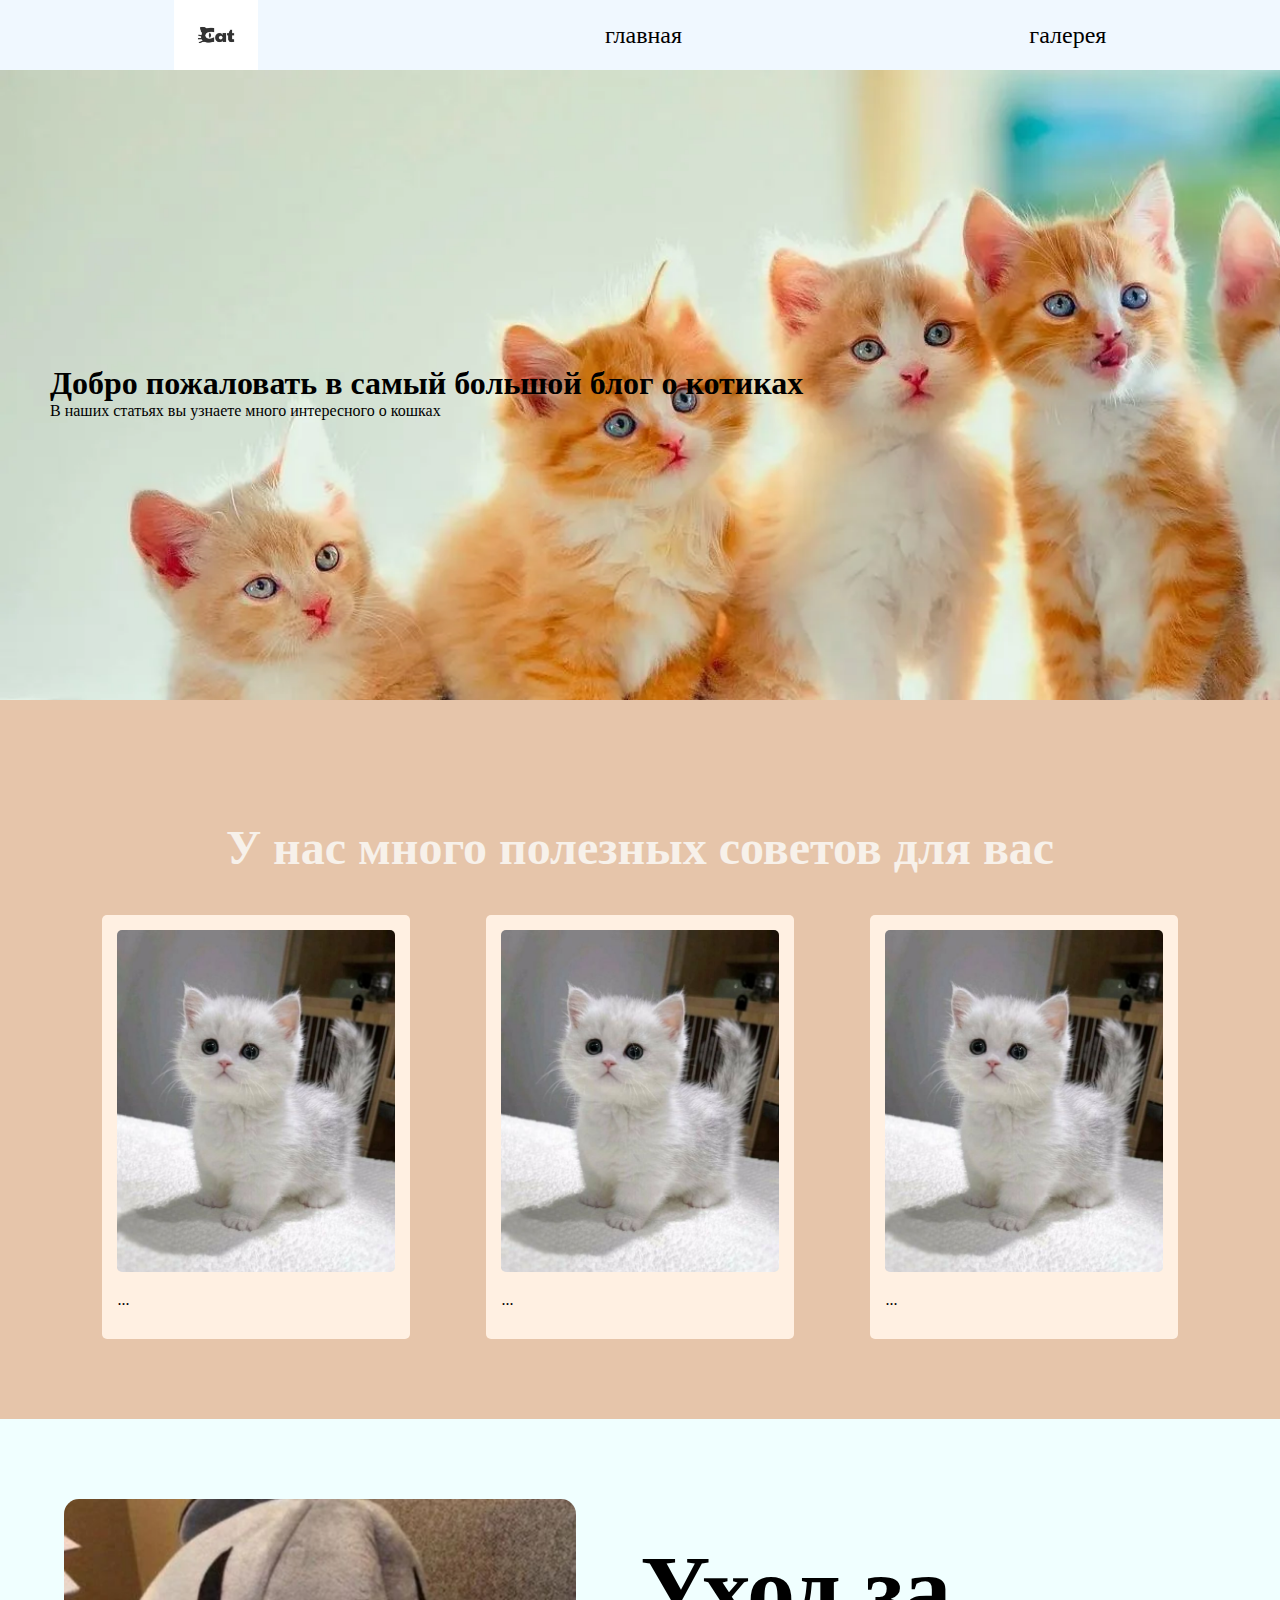
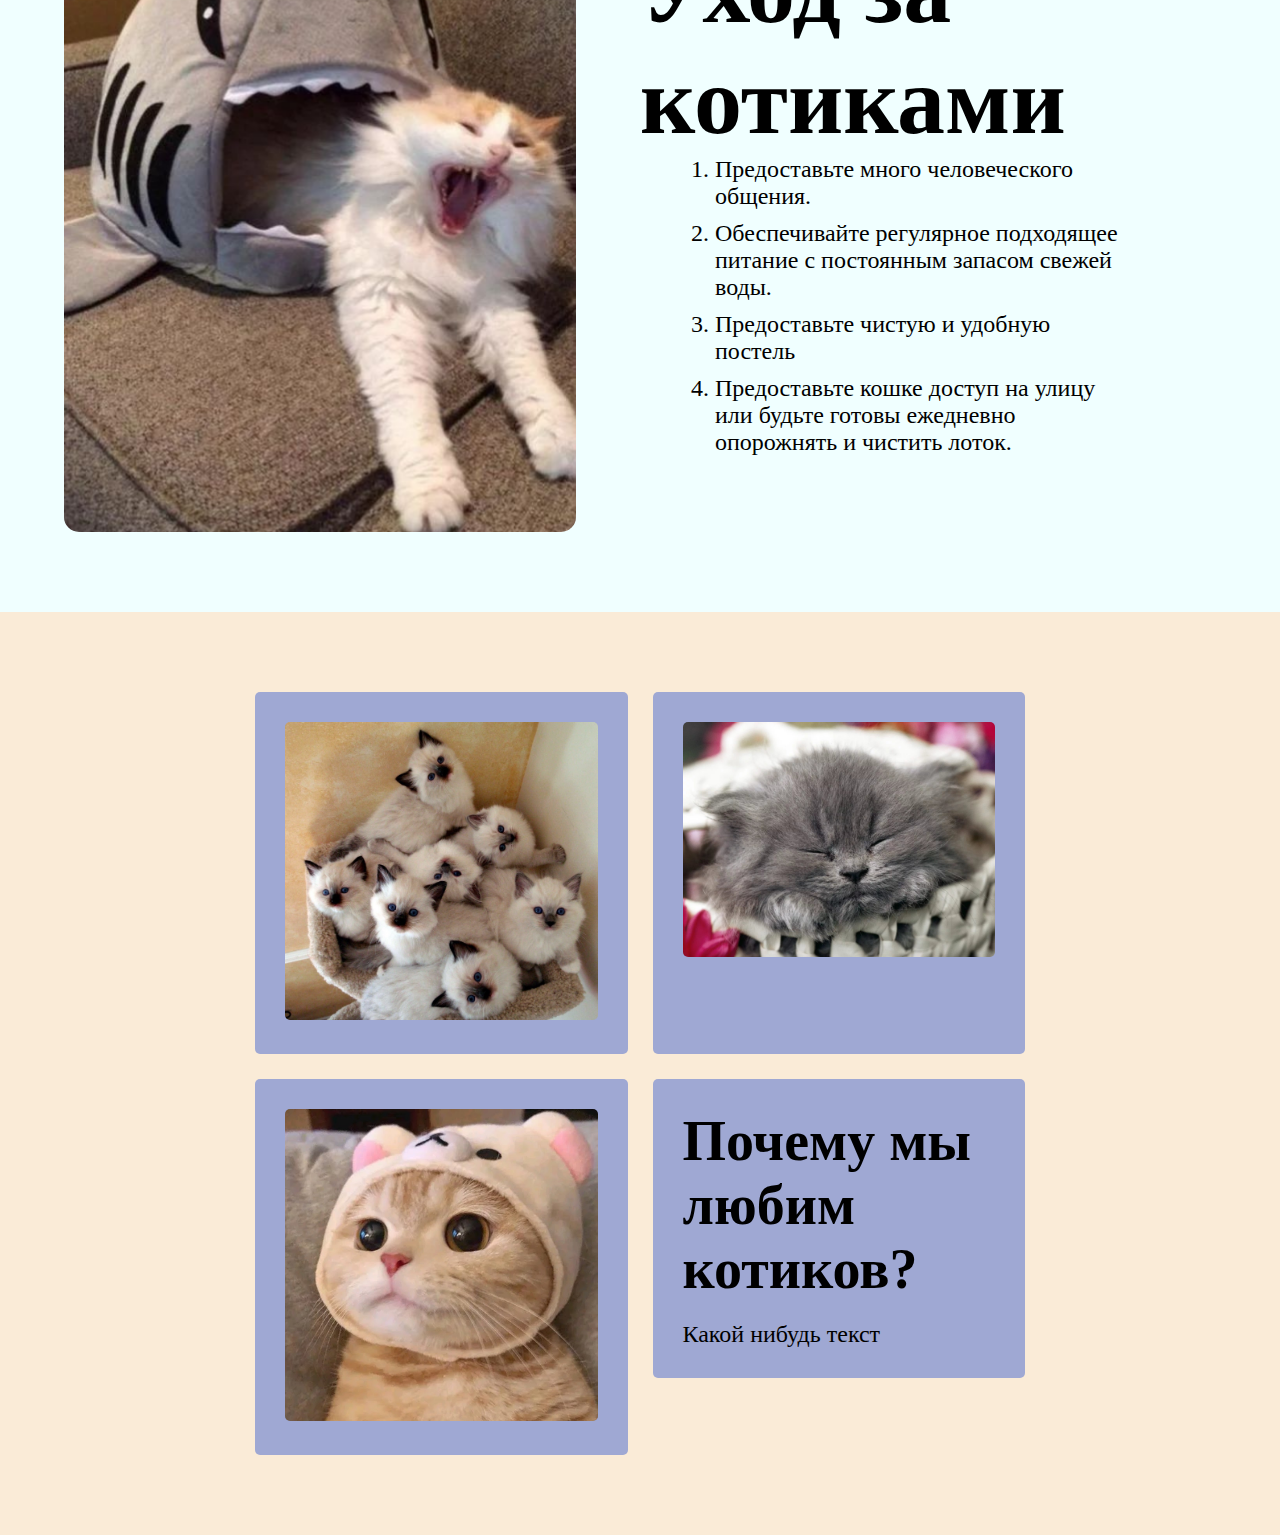
<file: index.html>
<!DOCTYPE html>
<html lang="en">
<head>
    <meta charset="UTF-8">
    <meta name="viewport" content="width=device-width, initial-scale=1.0">
    <title>Document</title>
    <link rel="stylesheet" href="style.css">
</head>
<body>
    <header class="header">
        <img src="./im/image 1 (1).png" alt="">
        <a href="index.html">главная</a>
        <a href="gallery.html">галерея</a>
    </header> 
    <div class="main_page">
        <div class="main_text">
            <h1>Добро пожаловать в самый большой блог о котиках</h1>
            <p>В наших статьях вы узнаете много интересного о кошках</p>

        </div>
    </div> 
    <div class="second_page">
        <h1>У нас много полезных советов для вас</h1>
        <div class="second_page_cards">
            <div class="card">
                <img src="./im/image 2.png" alt="">
                <p>...</p>
            </div>
            <div class="card">
                <img src="./im/image 2.png" alt="">
                <p>...</p>
            </div>
            <div class="card">
                <img src="./im/image 2.png" alt="">
                <p>...</p>
            </div>    
        </div>
    </div>
    <div class="third_page">
        <img src="./im/image 3 (2).png" alt="">
        <div class="third_text">
            <h1>Уход за котиками</h1>
            <ul>
                <li>Предоставьте много человеческого общения.</li>
                <li>Обеспечивайте регулярное подходящее питание с постоянным запасом свежей воды.</li>
                <li>Предоставьте чистую и удобную постель</li>
                <li>Предоставьте кошке доступ на улицу или будьте готовы ежедневно опорожнять и чистить лоток.</li>
            </ul>
        </div>
    </div>
    </div> 

    <div class="fourth_page">
        <div class="fourth_page_cards">
            <div class="cards">
                <img src="./im/Котят.jpg" alt="">

            </div>
            <div class="cards">
                <img src="./im/i-7.jpg" alt="">
                
            </div>
            <div class="cards">
                <img src="./im/unnamed.jpg" alt="">
                
            </div>
            <div class="fourth_text">
                <div class="cardss">
                    <h2>Почему мы любим котиков?</h2>
                    <p>Какой нибудь текст</p>

                </div>


            </div>

        </div>
    </div>

</body>
</html>
</file>
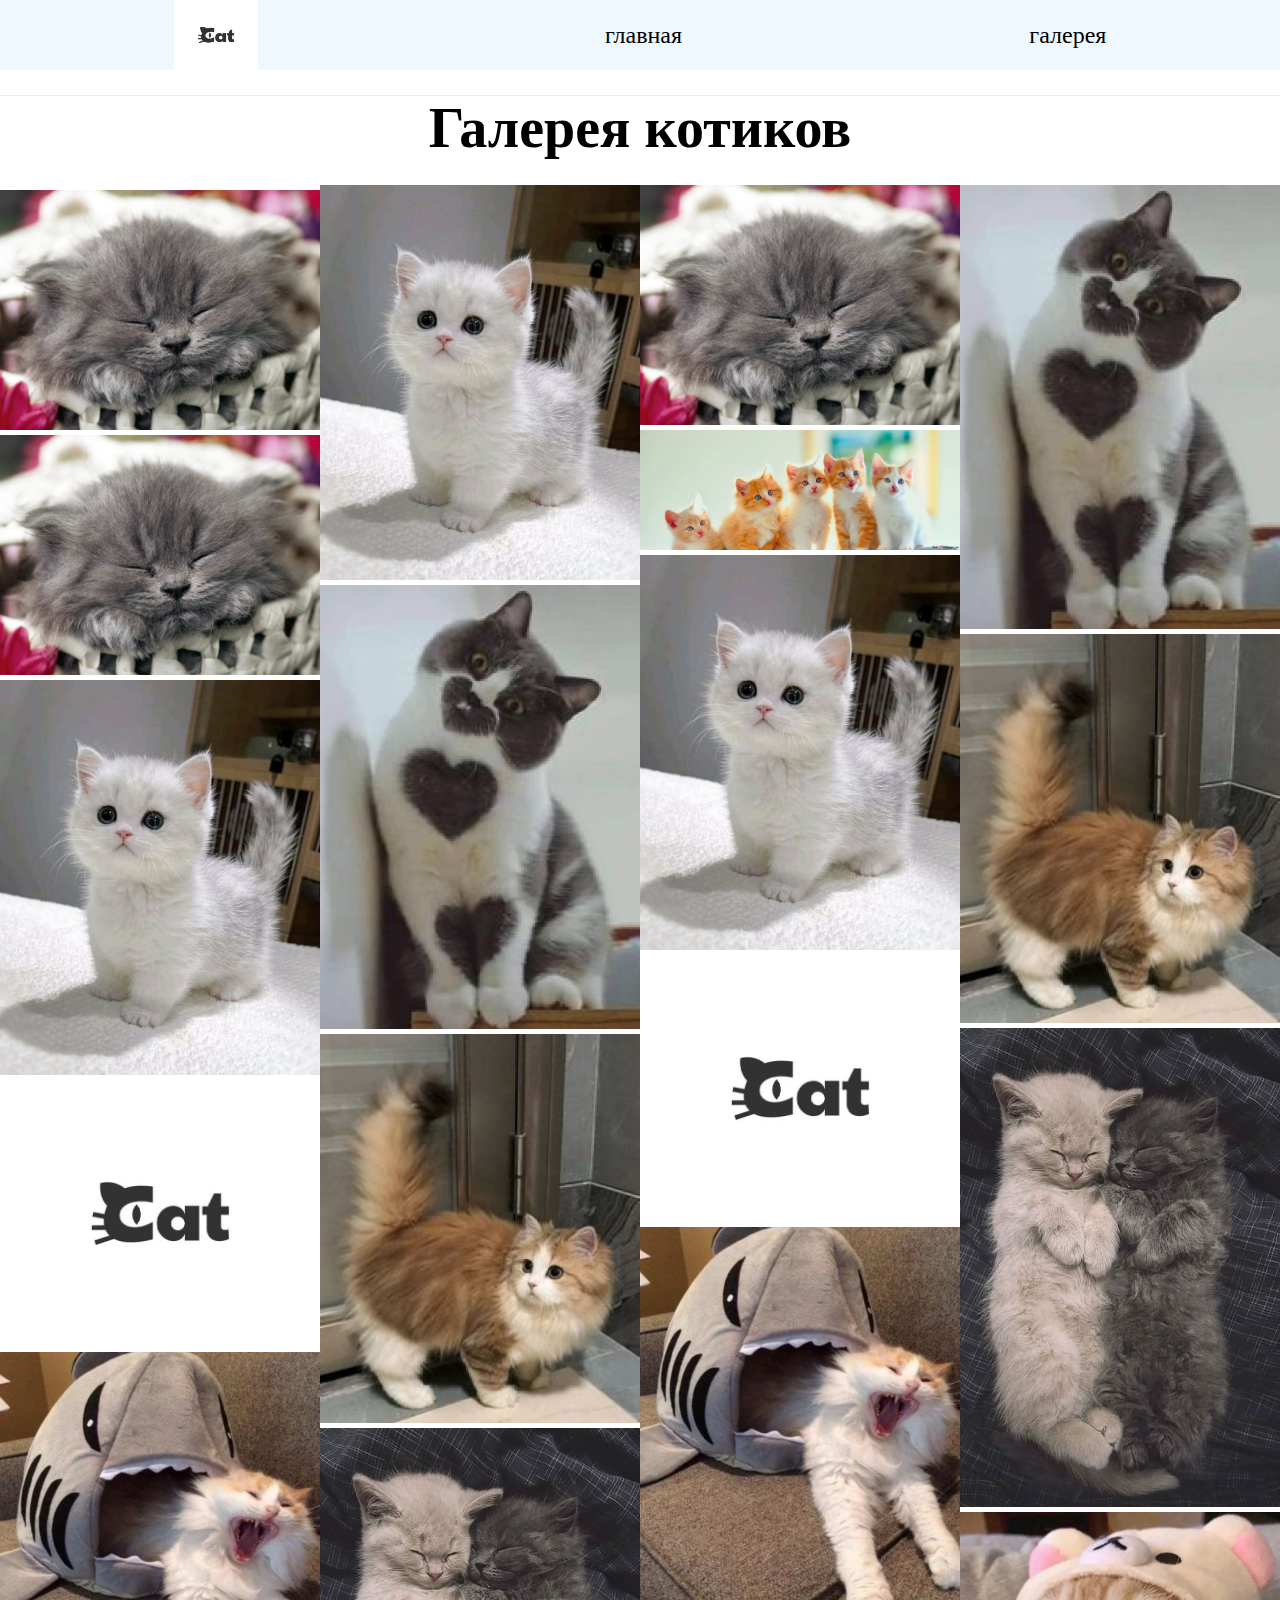
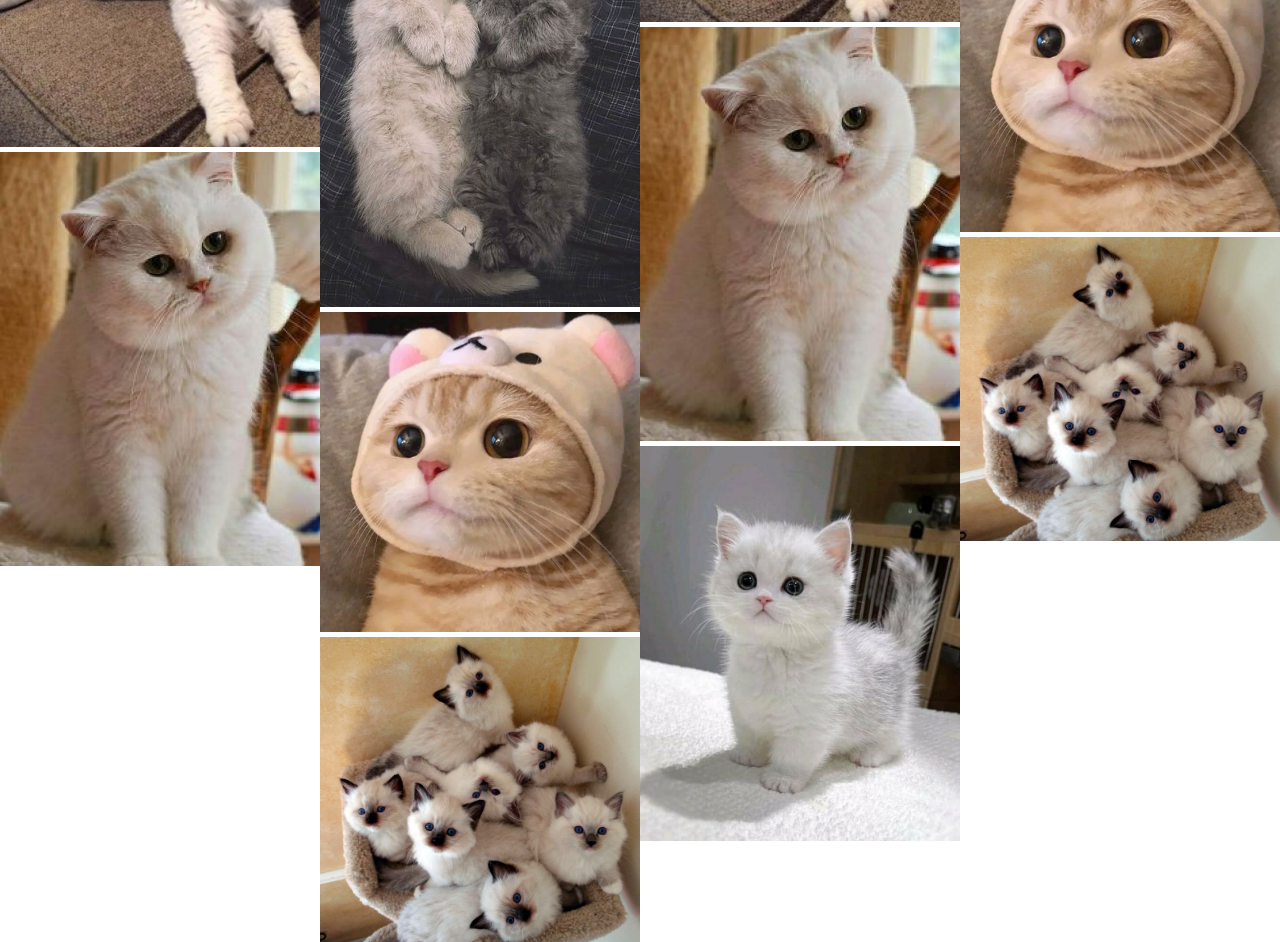
<file: gallery.html>
<!DOCTYPE html>
<html lang="en">
<head>
    <meta charset="UTF-8">
    <meta name="viewport" content="width=device-width, initial-scale=1.0">
    <title>Document</title>
    <link rel="stylesheet" href="style.css">
</head>
<body>
    <header class="header">
        <img src="./im/image 1 (1).png" alt="">
        <a href="index.html">главная</a>
        <a href="gallery.html">галерея</a>
    </header>
    <h1 class="gallery_text">Галерея котиков</h1>
    <div class="img-box">
        <a href="./im/i-7.jpg"><img src="./im/i-7.jpg" alt=" Gallery Image" class="image"></a>
        <a href="./im/i.webp"><img src="./im/i-7.jpg" alt=" Gallery Image" class="image"> </a>
        <a href="./im/image 2.png"><img src="./im/image 2.png" alt=" Gallery Image" class="image"></a>
        <a href="./im/image 1 (1).png"><img src="./im/image 1 (1).png" alt=" Gallery Image" class="image"></a>
        <a href="./im/image 3 (2).png"><img src="./im/image 3 (2).png" alt=" Gallery Image" class="image"></a>
        <a href="./im/image 4 (1).png"><img src="./im/image 4 (1).png" alt=" Gallery Image" class="image"></a>
        <a href="./im/image 2.png"><img src="./im/image 2.png" alt=" Gallery Image" class="image"></a>
        <a href="./im/image 6 (1).png"><img src="./im/image 6 (1).png" alt=" Gallery Image" class="image"></a>
        <a href="./im/image 7 (1).png"><img src="./im/image 7 (1).png" alt=" Gallery Image" class="image"></a>
        <a href="./im/image 8 (1).png"><img src="./im/image 8 (1).png" alt=" Gallery Image" class="image"></a>
        <a href="./im/unnamed.jpg"><img src="./im/unnamed.jpg" alt=" Gallery Image" class="image"></a>
        <a href="./im/Котят.jpg"><img src="./im/Котят.jpg" alt=" Gallery Image" class="image"></a>

        <img src="./im/i-7.jpg" alt=" Gallery Image" class="image"> 
        <img src="./im/i.webp" alt=" Gallery Image" class="image">
        <img src="./im/image 2.png" alt=" Gallery Image" class="image">
        <img src="./im/image 1 (1).png" alt=" Gallery Image" class="image">
        <img src="./im/image 3 (2).png" alt=" Gallery Image" class="image">
        <img src="./im/image 4 (1).png" alt=" Gallery Image" class="image">
        <img src="./im/image 2.png" alt=" Gallery Image" class="image">
        <img src="./im/image 6 (1).png" alt=" Gallery Image" class="image">
        <img src="./im/image 7 (1).png" alt=" Gallery Image" class="image">
        <img src="./im/image 8 (1).png" alt=" Gallery Image" class="image">
        <img src="./im/unnamed.jpg" alt=" Gallery Image" class="image">
        <img src="./im/Котят.jpg" alt=" Gallery Image" class="image">


    </div>
</body>
</html>
</file>
<file: style.css>
*{
    margin: 0;
    border: 0;
    box-sizing: border-box;
}
.header{
    background-color: aliceblue;
    width: 100%;
    height: 70px;
    font-size: 24px;
    display: flex ;
    align-items:center ;
    justify-content: space-around;
}
.header img{
    width: auto;
    height: 100%;
}
.header a{
    text-decoration: none;
    color: black;
    transition: 4s;

}
.main_page {
    background-image: url("./im/i.webp") ;
    background-repeat: no-repeat;
    background-size: cover;
    width: 100% ;
    height: 70vh ;
}
.second_page{
    background-color: rgb(230, 197, 170);
    padding: 80px 0;
}
.card p{
    font-size: 24;
    padding: 15px 0;
}
.second_page h1{
    text-align: center;
    color:rgb(247, 241, 234);
    padding: 40px 0;
    font-size:48px ;
}
.second_page_cards{
    display: grid;
    grid-template-columns: repeat(3,1fr) ;
    align-items: center;
    width: 90%;
    margin: 0 auto;
}
.card{
    margin: 0 auto;
    background-color: rgb(255, 240, 226) ;
    border-radius: 5px ;
    padding: 15px;
    width: 80% ;
}
 .card img{
    width: 100% ;
    height: auto;
    border-radius: 5px;

 }
 .main_text{
    width: 100%;
    height: 100% ;
    text-align: left ;
    padding: 25px 50px;
 }
 .main_text h1{
    margin-top: 30vh;
 }
 .third_page{
    background-color: azure;
    padding: 80px 0;
    display: grid;
    grid-template-columns: repeat(2,1fr);
 }
 .third_page img{
    width:80%;
    margin: 0 auto;
    border-radius: 15px
 }
 .third_text{
    font-size: 48px ;
    margin:35px 0 ;
    color: black;
 }
 .third_text ul li{
    font-size: 24px;
    margin-bottom: 10px;
    list-style: decimal;
    margin-left: 35px;
    width: 70%;
 }

 .fourth_page{
    background-color: antiquewhite;
    padding: 80px 90px;
 }
 .fourth_page_cards{
    display: grid;
    grid-template-columns: repeat(2,1fr) ;
    gap: 25px;
    width: 70%;
    margin: 0 auto;
}
.cards{
    margin: 0 auto;
    background-color: rgb(159, 168, 211) ;
    border-radius: 5px ;
    padding: 30px;
    width: 100% ;
}
 .cards img{
    width: 100% ;
    height: auto;
    border-radius: 5px;

 }
 .cardss{
    margin: 0 auto;
    background-color: rgb(159, 168, 211) ;
    border-radius: 5px ;
    padding: 30px;

 }

 .cardss h2{
   font-size: 56px;
   color: black;
   
 }
  .cardss p{
   padding-top: 20px ;
   font-size: 24PX;
   color:black
  }

 .img-box{
    column-count: 4;
    column-gap: 0;
 }
 .image{
    display: block;
    max-width: 100%;
    margin-top: 5px;
 }
 .gallery_text{
   text-align: center;
   margin: 25px 0;
   font-size: 56px;
   border-top:1px solid rgb(238, 236, 227) ;
 }
 .image:hover{
   opacity: 1;
   animation: rotate .5s alternate infinite;
 }

 @keyframes rotate {
   0%{
      transform: rotate(0deg);

   }
   100%{
      transform: rotate(360deg);
   }
   
 }
 @media (max-width: 500px) {
    .main_page{
      height: 50vh;
    }
    .main_text{
      padding: 15px 30px;
    }
    .main_text h1{
      width: 100%;
      margin-top: 5vh;
      font-size: 36px;

    }
    .main_text_p{
      width: 100%;
      margin-top: 10px;
      font-size: 24px;
      
    }
    .second_page{
      padding: 20px 0;
  }
  .second_page h1{
      padding: 40px 0;
      font-size:36px ;
  }
  .second_page_cards{
      grid-template-columns: repeat(1,1fr) ;
  }
  .card{
   margin-bottom: 15px;
   width: 80% ;
 }
 .third_page{
   padding: 40px 0;
   grid-template-columns: repeat(1,1fr);
}
.third_page img{
   width:90%;
   border-top-right-radius: 15px;
   border-top-left-radius:15px;
   border-bottom-left-radius: 0;
   border-bottom-right-radius: 0;
}
.third_text h1{
   font-size: 36px;
   margin: 20px 0;
}
.third_text{
   width: 90% ;
   border-top-right-radius: 0;
   border-top-left-radius:0;
   border-bottom-left-radius: 15px;
   border-bottom-right-radius: 15px;
}
.third_text ul li{
   padding: 10px 0;
   border-bottom: 1px solid gray;
   width: 80%;
}
.fourth_page{
   padding: 40px 0px;
}
.fourth_page_cards{
   grid-template-columns: repeat(1,1fr) ;
   gap: 15px;
   width: 90%;
}
.cardss h2{
   font-size: 36px;
 }
 .img-box{
   display: grid;
   grid-template-columns: repeat(1,1fr)
}
.gallery_text{
   font-size: 36px;
 }
}
</file>
